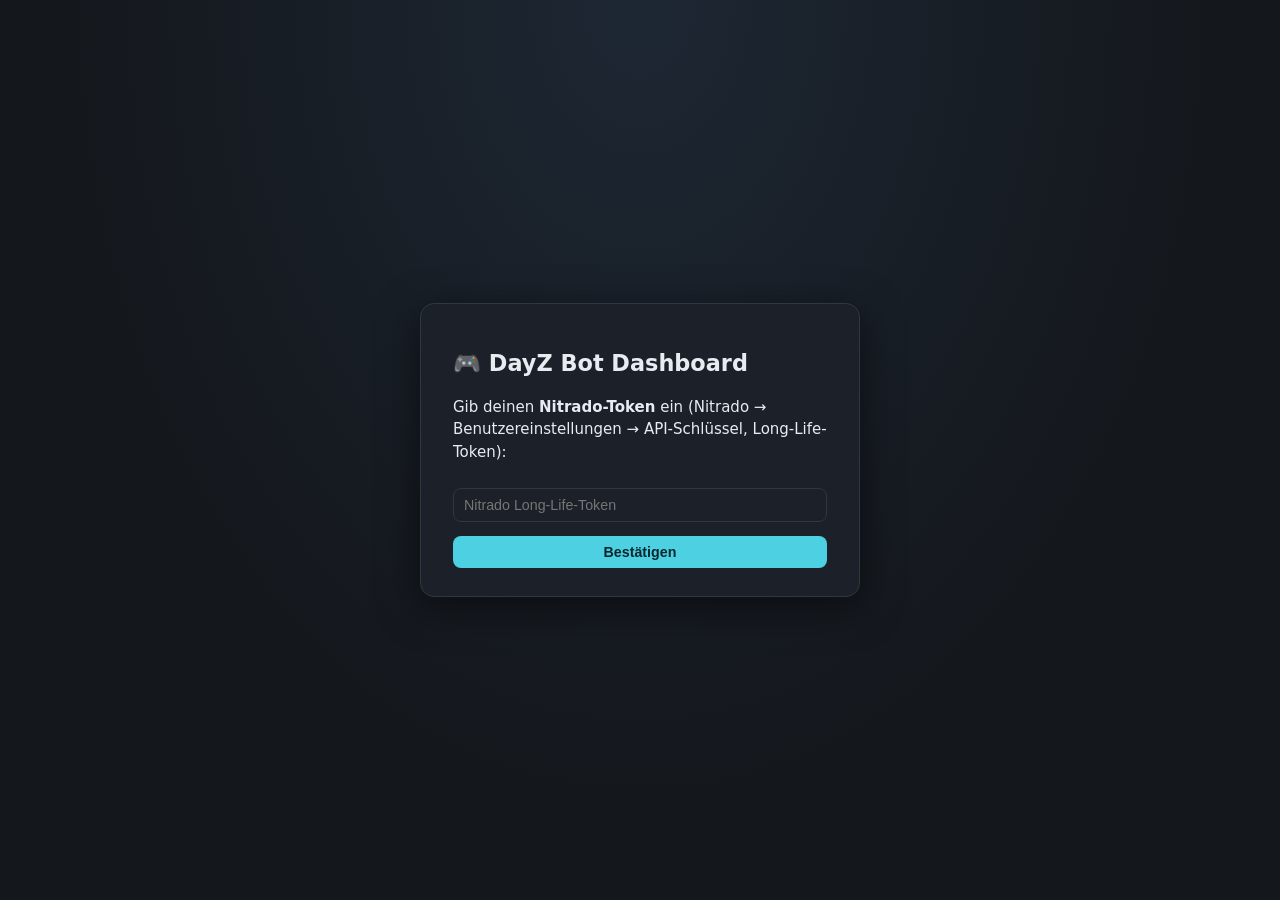
<file: docs/index.html>
<!DOCTYPE html>
<html lang="de">
<head>
<meta charset="utf-8">
<meta name="viewport" content="width=device-width, initial-scale=1">
<title>DayZ Bot Dashboard</title>
<link rel="icon" href="data:image/svg+xml,<svg xmlns='http://www.w3.org/2000/svg' viewBox='0 0 100 100'><text y='.9em' font-size='90'>🎮</text></svg>">
<link rel="stylesheet" href="vendor/leaflet.css">
<link rel="stylesheet" href="css/style.css">
</head>
<body>

<!-- ══════════ Login: Token → Server-Auswahl ══════════ -->
<div id="login" class="login-wrap">
  <div class="login-card">
    <h1>🎮 DayZ Bot Dashboard</h1>

    <div id="login-step-token">
      <p>Gib deinen <b>Nitrado-Token</b> ein (Nitrado → Benutzereinstellungen →
         API-Schlüssel, Long-Life-Token):</p>
      <input id="token-input" type="password" placeholder="Nitrado Long-Life-Token"
             autocomplete="off">
      <button id="token-confirm" class="btn primary">Bestätigen</button>
      <p id="login-error" class="error hidden"></p>
    </div>

    <div id="login-step-server" class="hidden">
      <p>Token akzeptiert – wähle deinen <b>Server</b>:</p>
      <select id="server-select"></select>
      <button id="server-confirm" class="btn primary">Server auswählen</button>
      <p id="server-info" class="muted"></p>
    </div>
  </div>
</div>

<!-- ══════════ App ══════════ -->
<div id="app" class="app hidden">
  <nav class="sidebar">
    <div class="brand">🎮 DayZ Bot</div>
    <div class="server-badge">
      <div id="badge-server">–</div>
      <div id="badge-map" class="muted">–</div>
      <div id="badge-bot" class="muted">Bot: <span id="bot-status">…</span></div>
    </div>
    <button class="nav-btn active" data-view="feeds">📢 Feeds</button>
    <button class="nav-btn" data-view="zones">🛡️ Zonen</button>
    <button class="nav-btn" data-view="auto">⏰ Auto-Aufgaben</button>
    <button class="nav-btn" data-view="shop">🛒 Shop</button>
    <button class="nav-btn" data-view="karte">🗺️ Karte</button>
    <div class="sidebar-footer">
      <button id="btn-switch" class="btn small">Server wechseln</button>
      <button id="btn-logout" class="btn small danger">Abmelden</button>
    </div>
  </nav>

  <main class="content">
    <div id="offline-banner" class="banner hidden">
      ⚠️ Noch keine Daten vom Bot gefunden. Läuft der Bot und ist
      <code>dashboard_enabled</code> aktiv? Er lädt die Daten automatisch auf
      deinen Server hoch – das dauert nach dem Start bis zu einer Minute.
      <button id="btn-retry-state" class="btn small">Erneut suchen</button>
    </div>

    <!-- Feeds -->
    <section id="view-feeds" class="view">
      <h2>📢 Feeds</h2>
      <p class="muted">Lege optional für jeden Feed fest, in welchen
        Discord-Channel er gepostet wird – wie <code>/setup feeds</code>.</p>
      <div id="feeds-list"></div>
    </section>

    <!-- Zonen -->
    <section id="view-zones" class="view hidden">
      <h2>🛡️ Zonen</h2>
      <p class="muted">Wie <code>/zone create</code> – zusätzlich kannst du
        Zonen direkt auf der Karte <b>zeichnen</b>: Button drücken, Klick =
        Zentrum, ziehen &amp; zweiter Klick = Radius.</p>
      <div class="zone-layout">
        <div class="zone-map-wrap">
          <div id="zones-map" class="map-box"></div>
          <button id="btn-draw-zone" class="btn primary">✏️ Zone auf Karte zeichnen</button>
        </div>
        <div class="zone-side">
          <h3 id="zone-form-title">Neue Zone</h3>
          <form id="zone-form">
            <label>Name <input name="name" required maxlength="60"></label>
            <div class="row2">
              <label>X (Ost) <input name="x" type="number" step="0.1" required></label>
              <label>Z (Nord) <input name="z" type="number" step="0.1" required></label>
            </div>
            <label>Radius (m) <input name="radius" type="number" min="10" max="10000" required></label>
            <label>Ping-Rolle-ID (optional) <input name="role_id" pattern="\d*"></label>
            <label>Warn-Channel (optional)
              <select name="channel_id"><option value="">– Zonen-Feed/Adminlog –</option></select>
            </label>
            <div class="row2">
              <button type="submit" class="btn primary">💾 Speichern</button>
              <button type="button" id="zone-form-reset" class="btn">Leeren</button>
            </div>
          </form>
          <h3>Bestehende Zonen</h3>
          <div id="zones-list"></div>
        </div>
      </div>
    </section>

    <!-- Auto-Aufgaben -->
    <section id="view-auto" class="view hidden">
      <h2>⏰ Auto-Aufgaben</h2>
      <div class="card">
        <h3>🔄 Automatische Server-Neustarts</h3>
        <form id="auto-form">
          <label class="check"><input type="checkbox" name="enabled"> Aktiviert</label>
          <div class="row2">
            <label>Erste Ausführung <input name="first_time" type="time" value="04:00" required></label>
            <label>Intervall (Stunden)
              <input name="interval_hours" type="number" min="1" max="24" value="4" required></label>
          </div>
          <p class="muted">Ankündigungen 15/5/1 Min vorher im <code>restart</code>-Feed.</p>
          <p id="auto-next" class="muted"></p>
          <button type="submit" class="btn primary">💾 Speichern</button>
        </form>
      </div>
    </section>

    <!-- Shop -->
    <section id="view-shop" class="view hidden">
      <h2>🛒 Shop</h2>
      <button id="btn-new-bundle" class="btn primary">📦 Shop-Bundle erstellen</button>
      <form id="bundle-form" class="card hidden">
        <h3>📦 Neues Item / Bundle</h3>
        <label>Name für die Shopliste <input name="name" required maxlength="100"></label>
        <label>Kategorie
          <span class="row-inline">
            <select name="category"></select>
            <button type="button" id="btn-new-category" class="btn small">＋ Neue Kategorie</button>
          </span>
        </label>
        <label>Preis <input name="price" type="number" min="0" required></label>
        <label>Items <span class="muted">(Autofill aus deiner types.xml – 1 Item = Einzelitem,
          mehrere = Bundle)</span></label>
        <div id="bundle-items"></div>
        <button type="button" id="btn-add-item-row" class="btn small">＋ Item-Zeile</button>
        <label>Limit (max. Menge pro Kauf)
          <input name="max_per_buy" type="number" min="1" value="1" required></label>
        <div class="row2">
          <button type="submit" class="btn primary">💾 Speichern</button>
          <button type="button" id="bundle-cancel" class="btn">Abbrechen</button>
        </div>
      </form>
      <datalist id="item-datalist"></datalist>
      <p id="catalog-info" class="muted"></p>
    </section>

    <!-- Karte -->
    <section id="view-karte" class="view hidden">
      <h2>🗺️ Karte <span id="map-name-label" class="muted"></span></h2>
      <div class="map-layout">
        <div id="filter-panel" class="filter-panel">
          <div class="filter-head">
            <span>Filter</span>
            <button id="filter-toggle" class="btn small" title="Ein-/ausklappen">◀</button>
          </div>
          <div id="filter-boxes" class="filter-boxes"></div>
        </div>
        <div id="events-map" class="map-box big"></div>
      </div>
      <p class="muted">Aktualisiert sich automatisch alle 10 Sekunden.
        Marker anklicken für Details.</p>
    </section>
  </main>
</div>

<div id="toast-area"></div>

<script src="vendor/leaflet.js"></script>
<script src="js/nitrado.js"></script>
<script src="js/files.js"></script>
<script src="js/map.js"></script>
<script src="js/app.js"></script>
</body>
</html>
</file>
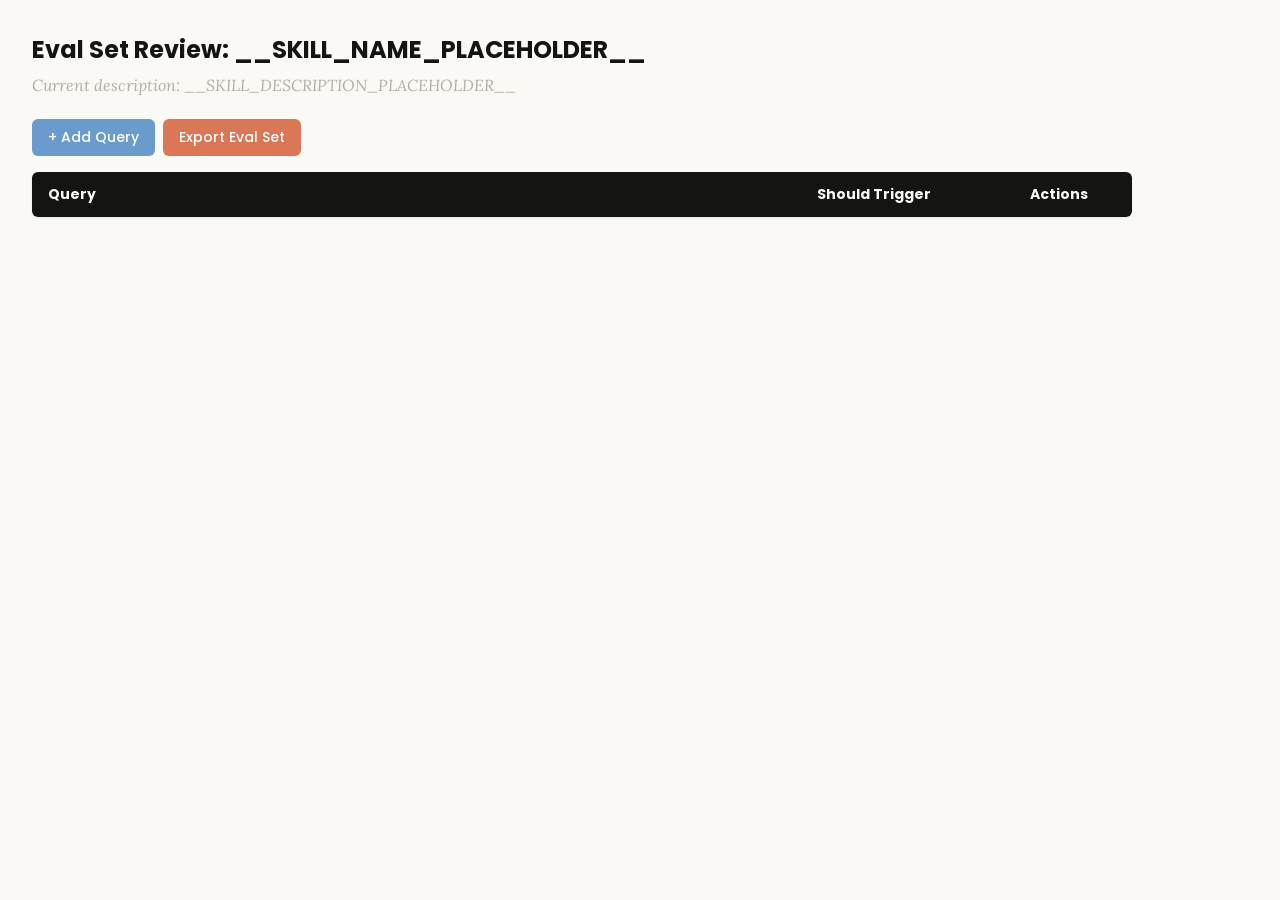
<file: .claude/skills/skill-creator/assets/eval_review.html>
<!DOCTYPE html>
<html lang="en">
<head>
  <meta charset="UTF-8">
  <meta name="viewport" content="width=device-width, initial-scale=1.0">
  <title>Eval Set Review - __SKILL_NAME_PLACEHOLDER__</title>
  <link rel="preconnect" href="https://fonts.googleapis.com">
  <link rel="preconnect" href="https://fonts.gstatic.com" crossorigin>
  <link href="https://fonts.googleapis.com/css2?family=Poppins:wght@500;600&family=Lora:wght@400;500&display=swap" rel="stylesheet">
  <style>
    * { box-sizing: border-box; margin: 0; padding: 0; }
    body { font-family: 'Lora', Georgia, serif; background: #faf9f5; padding: 2rem; color: #141413; }
    h1 { font-family: 'Poppins', sans-serif; margin-bottom: 0.5rem; font-size: 1.5rem; }
    .description { color: #b0aea5; margin-bottom: 1.5rem; font-style: italic; max-width: 900px; }
    .controls { margin-bottom: 1rem; display: flex; gap: 0.5rem; }
    .btn { font-family: 'Poppins', sans-serif; padding: 0.5rem 1rem; border: none; border-radius: 6px; cursor: pointer; font-size: 0.875rem; font-weight: 500; }
    .btn-add { background: #6a9bcc; color: white; }
    .btn-add:hover { background: #5889b8; }
    .btn-export { background: #d97757; color: white; }
    .btn-export:hover { background: #c4613f; }
    table { width: 100%; max-width: 1100px; border-collapse: collapse; background: white; border-radius: 6px; overflow: hidden; box-shadow: 0 1px 3px rgba(0,0,0,0.08); }
    th { font-family: 'Poppins', sans-serif; background: #141413; color: #faf9f5; padding: 0.75rem 1rem; text-align: left; font-size: 0.875rem; }
    td { padding: 0.75rem 1rem; border-bottom: 1px solid #e8e6dc; vertical-align: top; }
    tr:nth-child(even) td { background: #faf9f5; }
    tr:hover td { background: #f3f1ea; }
    .section-header td { background: #e8e6dc; font-family: 'Poppins', sans-serif; font-weight: 500; font-size: 0.8rem; color: #141413; text-transform: uppercase; letter-spacing: 0.05em; }
    .query-input { width: 100%; padding: 0.4rem; border: 1px solid #e8e6dc; border-radius: 4px; font-size: 0.875rem; font-family: 'Lora', Georgia, serif; resize: vertical; min-height: 60px; }
    .query-input:focus { outline: none; border-color: #d97757; box-shadow: 0 0 0 2px rgba(217,119,87,0.15); }
    .toggle { position: relative; display: inline-block; width: 44px; height: 24px; }
    .toggle input { opacity: 0; width: 0; height: 0; }
    .toggle .slider { position: absolute; inset: 0; background: #b0aea5; border-radius: 24px; cursor: pointer; transition: 0.2s; }
    .toggle .slider::before { content: ""; position: absolute; width: 18px; height: 18px; left: 3px; bottom: 3px; background: white; border-radius: 50%; transition: 0.2s; }
    .toggle input:checked + .slider { background: #d97757; }
    .toggle input:checked + .slider::before { transform: translateX(20px); }
    .btn-delete { background: #c44; color: white; padding: 0.3rem 0.6rem; border: none; border-radius: 4px; cursor: pointer; font-size: 0.75rem; font-family: 'Poppins', sans-serif; }
    .btn-delete:hover { background: #a33; }
    .summary { margin-top: 1rem; color: #b0aea5; font-size: 0.875rem; }
  </style>
</head>
<body>
  <h1>Eval Set Review: <span id="skill-name">__SKILL_NAME_PLACEHOLDER__</span></h1>
  <p class="description">Current description: <span id="skill-desc">__SKILL_DESCRIPTION_PLACEHOLDER__</span></p>

  <div class="controls">
    <button class="btn btn-add" onclick="addRow()">+ Add Query</button>
    <button class="btn btn-export" onclick="exportEvalSet()">Export Eval Set</button>
  </div>

  <table>
    <thead>
      <tr>
        <th style="width:65%">Query</th>
        <th style="width:18%">Should Trigger</th>
        <th style="width:10%">Actions</th>
      </tr>
    </thead>
    <tbody id="eval-body"></tbody>
  </table>

  <p class="summary" id="summary"></p>

  <script>
    const EVAL_DATA = __EVAL_DATA_PLACEHOLDER__;

    let evalItems = [...EVAL_DATA];

    function render() {
      const tbody = document.getElementById('eval-body');
      tbody.innerHTML = '';

      // Sort: should-trigger first, then should-not-trigger
      const sorted = evalItems
        .map((item, origIdx) => ({ ...item, origIdx }))
        .sort((a, b) => (b.should_trigger ? 1 : 0) - (a.should_trigger ? 1 : 0));

      let lastGroup = null;
      sorted.forEach(item => {
        const group = item.should_trigger ? 'trigger' : 'no-trigger';
        if (group !== lastGroup) {
          const headerRow = document.createElement('tr');
          headerRow.className = 'section-header';
          headerRow.innerHTML = `<td colspan="3">${item.should_trigger ? 'Should Trigger' : 'Should NOT Trigger'}</td>`;
          tbody.appendChild(headerRow);
          lastGroup = group;
        }

        const idx = item.origIdx;
        const tr = document.createElement('tr');
        tr.innerHTML = `
          <td><textarea class="query-input" onchange="updateQuery(${idx}, this.value)">${escapeHtml(item.query)}</textarea></td>
          <td>
            <label class="toggle">
              <input type="checkbox" ${item.should_trigger ? 'checked' : ''} onchange="updateTrigger(${idx}, this.checked)">
              <span class="slider"></span>
            </label>
            <span style="margin-left:8px;font-size:0.8rem;color:#b0aea5">${item.should_trigger ? 'Yes' : 'No'}</span>
          </td>
          <td><button class="btn-delete" onclick="deleteRow(${idx})">Delete</button></td>
        `;
        tbody.appendChild(tr);
      });
      updateSummary();
    }

    function escapeHtml(text) {
      const div = document.createElement('div');
      div.textContent = text;
      return div.innerHTML;
    }

    function updateQuery(idx, value) { evalItems[idx].query = value; updateSummary(); }
    function updateTrigger(idx, value) { evalItems[idx].should_trigger = value; render(); }
    function deleteRow(idx) { evalItems.splice(idx, 1); render(); }

    function addRow() {
      evalItems.push({ query: '', should_trigger: true });
      render();
      const inputs = document.querySelectorAll('.query-input');
      inputs[inputs.length - 1].focus();
    }

    function updateSummary() {
      const trigger = evalItems.filter(i => i.should_trigger).length;
      const noTrigger = evalItems.filter(i => !i.should_trigger).length;
      document.getElementById('summary').textContent =
        `${evalItems.length} queries total: ${trigger} should trigger, ${noTrigger} should not trigger`;
    }

    function exportEvalSet() {
      const valid = evalItems.filter(i => i.query.trim() !== '');
      const data = valid.map(i => ({ query: i.query.trim(), should_trigger: i.should_trigger }));
      const blob = new Blob([JSON.stringify(data, null, 2)], { type: 'application/json' });
      const url = URL.createObjectURL(blob);
      const a = document.createElement('a');
      a.href = url;
      a.download = 'eval_set.json';
      document.body.appendChild(a);
      a.click();
      document.body.removeChild(a);
      URL.revokeObjectURL(url);
    }

    render();
  </script>
</body>
</html>
</file>
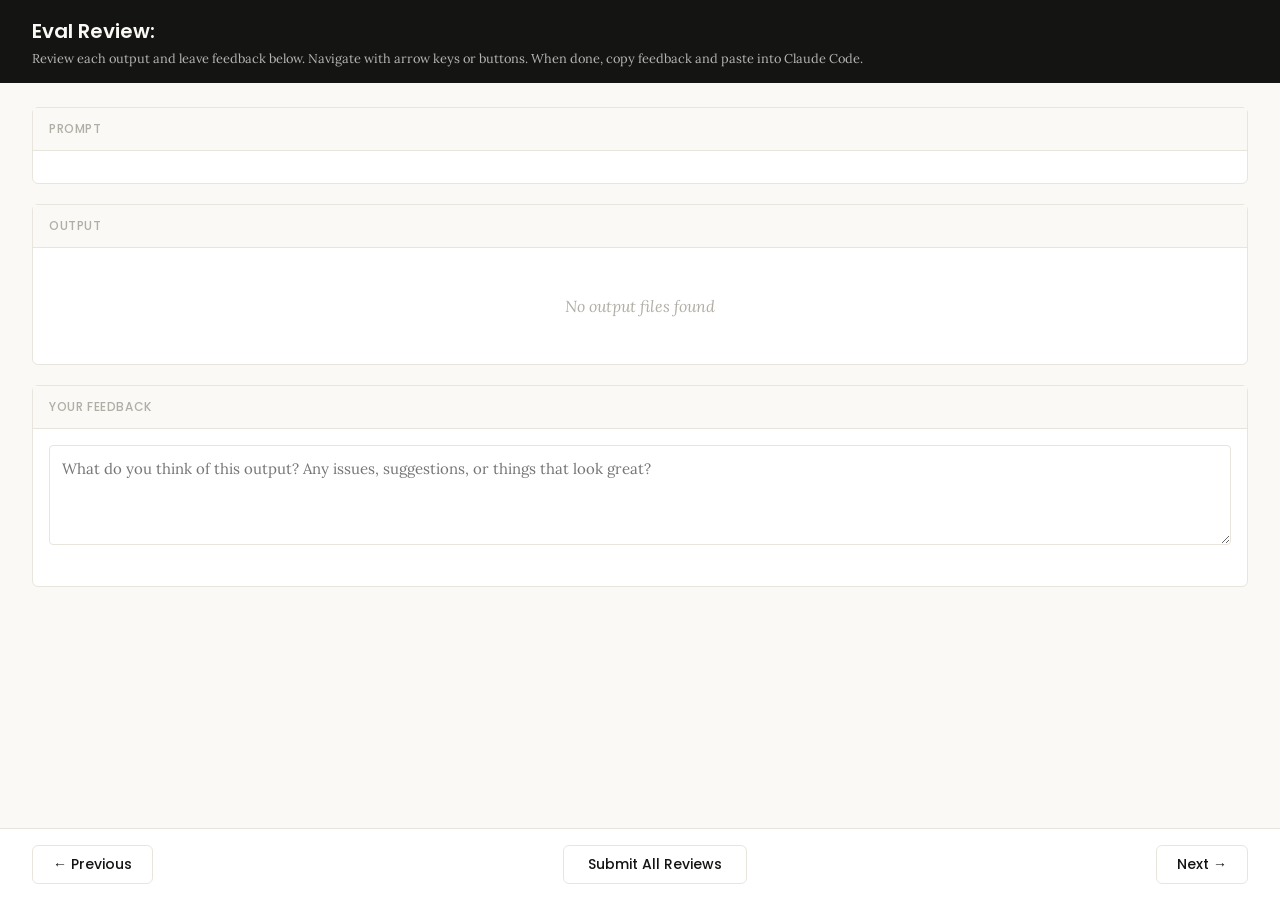
<file: .claude/skills/skill-creator/eval-viewer/viewer.html>
<!DOCTYPE html>
<html lang="en">
<head>
  <meta charset="UTF-8">
  <meta name="viewport" content="width=device-width, initial-scale=1.0">
  <title>Eval Review</title>
  <link rel="preconnect" href="https://fonts.googleapis.com">
  <link rel="preconnect" href="https://fonts.gstatic.com" crossorigin>
  <link href="https://fonts.googleapis.com/css2?family=Poppins:wght@500;600&family=Lora:wght@400;500&display=swap" rel="stylesheet">
  <script src="https://cdn.sheetjs.com/xlsx-0.20.3/package/dist/xlsx.full.min.js" integrity="sha384-EnyY0/GSHQGSxSgMwaIPzSESbqoOLSexfnSMN2AP+39Ckmn92stwABZynq1JyzdT" crossorigin="anonymous"></script>
  <style>
    :root {
      --bg: #faf9f5;
      --surface: #ffffff;
      --border: #e8e6dc;
      --text: #141413;
      --text-muted: #b0aea5;
      --accent: #d97757;
      --accent-hover: #c4613f;
      --green: #788c5d;
      --green-bg: #eef2e8;
      --red: #c44;
      --red-bg: #fceaea;
      --header-bg: #141413;
      --header-text: #faf9f5;
      --radius: 6px;
    }

    * { box-sizing: border-box; margin: 0; padding: 0; }

    body {
      font-family: 'Lora', Georgia, serif;
      background: var(--bg);
      color: var(--text);
      height: 100vh;
      display: flex;
      flex-direction: column;
    }

    /* ---- Header ---- */
    .header {
      background: var(--header-bg);
      color: var(--header-text);
      padding: 1rem 2rem;
      display: flex;
      justify-content: space-between;
      align-items: center;
      flex-shrink: 0;
    }
    .header h1 {
      font-family: 'Poppins', sans-serif;
      font-size: 1.25rem;
      font-weight: 600;
    }
    .header .instructions {
      font-size: 0.8rem;
      opacity: 0.7;
      margin-top: 0.25rem;
    }
    .header .progress {
      font-size: 0.875rem;
      opacity: 0.8;
      text-align: right;
    }

    /* ---- Main content ---- */
    .main {
      flex: 1;
      overflow-y: auto;
      padding: 1.5rem 2rem;
      display: flex;
      flex-direction: column;
      gap: 1.25rem;
    }

    /* ---- Sections ---- */
    .section {
      background: var(--surface);
      border: 1px solid var(--border);
      border-radius: var(--radius);
      flex-shrink: 0;
    }
    .section-header {
      font-family: 'Poppins', sans-serif;
      padding: 0.75rem 1rem;
      font-size: 0.75rem;
      font-weight: 500;
      text-transform: uppercase;
      letter-spacing: 0.05em;
      color: var(--text-muted);
      border-bottom: 1px solid var(--border);
      background: var(--bg);
    }
    .section-body {
      padding: 1rem;
    }

    /* ---- Config badge ---- */
    .config-badge {
      display: inline-block;
      padding: 0.2rem 0.625rem;
      border-radius: 9999px;
      font-family: 'Poppins', sans-serif;
      font-size: 0.6875rem;
      font-weight: 600;
      text-transform: uppercase;
      letter-spacing: 0.03em;
      margin-left: 0.75rem;
      vertical-align: middle;
    }
    .config-badge.config-primary {
      background: rgba(33, 150, 243, 0.12);
      color: #1976d2;
    }
    .config-badge.config-baseline {
      background: rgba(255, 193, 7, 0.15);
      color: #f57f17;
    }

    /* ---- Prompt ---- */
    .prompt-text {
      white-space: pre-wrap;
      font-size: 0.9375rem;
      line-height: 1.6;
    }

    /* ---- Outputs ---- */
    .output-file {
      border: 1px solid var(--border);
      border-radius: var(--radius);
      overflow: hidden;
    }
    .output-file + .output-file {
      margin-top: 1rem;
    }
    .output-file-header {
      padding: 0.5rem 0.75rem;
      font-size: 0.8rem;
      font-weight: 600;
      color: var(--text-muted);
      background: var(--bg);
      border-bottom: 1px solid var(--border);
      font-family: 'SF Mono', SFMono-Regular, Consolas, 'Liberation Mono', Menlo, monospace;
      display: flex;
      justify-content: space-between;
      align-items: center;
    }
    .output-file-header .dl-btn {
      font-size: 0.7rem;
      color: var(--accent);
      text-decoration: none;
      cursor: pointer;
      font-family: -apple-system, BlinkMacSystemFont, 'Segoe UI', sans-serif;
      font-weight: 500;
      opacity: 0.8;
    }
    .output-file-header .dl-btn:hover {
      opacity: 1;
      text-decoration: underline;
    }
    .output-file-content {
      padding: 0.75rem;
      overflow-x: auto;
    }
    .output-file-content pre {
      font-size: 0.8125rem;
      line-height: 1.5;
      white-space: pre-wrap;
      word-break: break-word;
      font-family: 'SF Mono', SFMono-Regular, Consolas, 'Liberation Mono', Menlo, monospace;
    }
    .output-file-content img {
      max-width: 100%;
      height: auto;
      border-radius: 4px;
    }
    .output-file-content iframe {
      width: 100%;
      height: 600px;
      border: none;
    }
    .output-file-content table {
      border-collapse: collapse;
      font-size: 0.8125rem;
      width: 100%;
    }
    .output-file-content table td,
    .output-file-content table th {
      border: 1px solid var(--border);
      padding: 0.375rem 0.5rem;
      text-align: left;
    }
    .output-file-content table th {
      background: var(--bg);
      font-weight: 600;
    }
    .output-file-content .download-link {
      display: inline-flex;
      align-items: center;
      gap: 0.5rem;
      padding: 0.5rem 1rem;
      background: var(--bg);
      border: 1px solid var(--border);
      border-radius: 4px;
      color: var(--accent);
      text-decoration: none;
      font-size: 0.875rem;
      cursor: pointer;
    }
    .output-file-content .download-link:hover {
      background: var(--border);
    }
    .empty-state {
      color: var(--text-muted);
      font-style: italic;
      padding: 2rem;
      text-align: center;
    }

    /* ---- Feedback ---- */
    .prev-feedback {
      background: var(--bg);
      border: 1px solid var(--border);
      border-radius: 4px;
      padding: 0.625rem 0.75rem;
      margin-top: 0.75rem;
      font-size: 0.8125rem;
      color: var(--text-muted);
      line-height: 1.5;
    }
    .prev-feedback-label {
      font-size: 0.7rem;
      font-weight: 600;
      text-transform: uppercase;
      letter-spacing: 0.04em;
      margin-bottom: 0.25rem;
      color: var(--text-muted);
    }
    .feedback-textarea {
      width: 100%;
      min-height: 100px;
      padding: 0.75rem;
      border: 1px solid var(--border);
      border-radius: 4px;
      font-family: inherit;
      font-size: 0.9375rem;
      line-height: 1.5;
      resize: vertical;
      color: var(--text);
    }
    .feedback-textarea:focus {
      outline: none;
      border-color: var(--accent);
      box-shadow: 0 0 0 3px rgba(37, 99, 235, 0.1);
    }
    .feedback-status {
      font-size: 0.75rem;
      color: var(--text-muted);
      margin-top: 0.5rem;
      min-height: 1.1em;
    }

    /* ---- Grades (collapsible) ---- */
    .grades-toggle {
      display: flex;
      align-items: center;
      cursor: pointer;
      user-select: none;
    }
    .grades-toggle:hover {
      color: var(--accent);
    }
    .grades-toggle .arrow {
      margin-right: 0.5rem;
      transition: transform 0.15s;
      font-size: 0.75rem;
    }
    .grades-toggle .arrow.open {
      transform: rotate(90deg);
    }
    .grades-content {
      display: none;
      margin-top: 0.75rem;
    }
    .grades-content.open {
      display: block;
    }
    .grades-summary {
      font-size: 0.875rem;
      margin-bottom: 0.75rem;
      display: flex;
      align-items: center;
      gap: 0.5rem;
    }
    .grade-badge {
      display: inline-block;
      padding: 0.125rem 0.5rem;
      border-radius: 9999px;
      font-size: 0.75rem;
      font-weight: 600;
    }
    .grade-pass { background: var(--green-bg); color: var(--green); }
    .grade-fail { background: var(--red-bg); color: var(--red); }
    .assertion-list {
      list-style: none;
    }
    .assertion-item {
      padding: 0.625rem 0;
      border-bottom: 1px solid var(--border);
      font-size: 0.8125rem;
    }
    .assertion-item:last-child { border-bottom: none; }
    .assertion-status {
      font-weight: 600;
      margin-right: 0.5rem;
    }
    .assertion-status.pass { color: var(--green); }
    .assertion-status.fail { color: var(--red); }
    .assertion-evidence {
      color: var(--text-muted);
      font-size: 0.75rem;
      margin-top: 0.25rem;
      padding-left: 1.5rem;
    }

    /* ---- View tabs ---- */
    .view-tabs {
      display: flex;
      gap: 0;
      padding: 0 2rem;
      background: var(--bg);
      border-bottom: 1px solid var(--border);
      flex-shrink: 0;
    }
    .view-tab {
      font-family: 'Poppins', sans-serif;
      padding: 0.625rem 1.25rem;
      font-size: 0.8125rem;
      font-weight: 500;
      cursor: pointer;
      border: none;
      background: none;
      color: var(--text-muted);
      border-bottom: 2px solid transparent;
      transition: all 0.15s;
    }
    .view-tab:hover { color: var(--text); }
    .view-tab.active {
      color: var(--accent);
      border-bottom-color: var(--accent);
    }
    .view-panel { display: none; }
    .view-panel.active { display: flex; flex-direction: column; flex: 1; overflow: hidden; }

    /* ---- Benchmark view ---- */
    .benchmark-view {
      padding: 1.5rem 2rem;
      overflow-y: auto;
      flex: 1;
    }
    .benchmark-table {
      border-collapse: collapse;
      background: var(--surface);
      border: 1px solid var(--border);
      border-radius: var(--radius);
      font-size: 0.8125rem;
      width: 100%;
      margin-bottom: 1.5rem;
    }
    .benchmark-table th, .benchmark-table td {
      padding: 0.625rem 0.75rem;
      text-align: left;
      border: 1px solid var(--border);
    }
    .benchmark-table th {
      font-family: 'Poppins', sans-serif;
      background: var(--header-bg);
      color: var(--header-text);
      font-weight: 500;
      font-size: 0.75rem;
      text-transform: uppercase;
      letter-spacing: 0.04em;
    }
    .benchmark-table tr:hover { background: var(--bg); }
    .benchmark-table tr.benchmark-row-with { background: rgba(33, 150, 243, 0.06); }
    .benchmark-table tr.benchmark-row-without { background: rgba(255, 193, 7, 0.06); }
    .benchmark-table tr.benchmark-row-with:hover { background: rgba(33, 150, 243, 0.12); }
    .benchmark-table tr.benchmark-row-without:hover { background: rgba(255, 193, 7, 0.12); }
    .benchmark-table tr.benchmark-row-avg { font-weight: 600; border-top: 2px solid var(--border); }
    .benchmark-table tr.benchmark-row-avg.benchmark-row-with { background: rgba(33, 150, 243, 0.12); }
    .benchmark-table tr.benchmark-row-avg.benchmark-row-without { background: rgba(255, 193, 7, 0.12); }
    .benchmark-delta-positive { color: var(--green); font-weight: 600; }
    .benchmark-delta-negative { color: var(--red); font-weight: 600; }
    .benchmark-notes {
      background: var(--surface);
      border: 1px solid var(--border);
      border-radius: var(--radius);
      padding: 1rem;
    }
    .benchmark-notes h3 {
      font-family: 'Poppins', sans-serif;
      font-size: 0.875rem;
      margin-bottom: 0.75rem;
    }
    .benchmark-notes ul {
      list-style: disc;
      padding-left: 1.25rem;
    }
    .benchmark-notes li {
      font-size: 0.8125rem;
      line-height: 1.6;
      margin-bottom: 0.375rem;
    }
    .benchmark-empty {
      color: var(--text-muted);
      font-style: italic;
      text-align: center;
      padding: 3rem;
    }

    /* ---- Navigation ---- */
    .nav {
      display: flex;
      justify-content: space-between;
      align-items: center;
      padding: 1rem 2rem;
      border-top: 1px solid var(--border);
      background: var(--surface);
      flex-shrink: 0;
    }
    .nav-btn {
      font-family: 'Poppins', sans-serif;
      padding: 0.5rem 1.25rem;
      border: 1px solid var(--border);
      border-radius: var(--radius);
      background: var(--surface);
      cursor: pointer;
      font-size: 0.875rem;
      font-weight: 500;
      color: var(--text);
      transition: all 0.15s;
    }
    .nav-btn:hover:not(:disabled) {
      background: var(--bg);
      border-color: var(--text-muted);
    }
    .nav-btn:disabled {
      opacity: 0.4;
      cursor: not-allowed;
    }
    .done-btn {
      font-family: 'Poppins', sans-serif;
      padding: 0.5rem 1.5rem;
      border: 1px solid var(--border);
      border-radius: var(--radius);
      background: var(--surface);
      color: var(--text);
      cursor: pointer;
      font-size: 0.875rem;
      font-weight: 500;
      transition: all 0.15s;
    }
    .done-btn:hover {
      background: var(--bg);
      border-color: var(--text-muted);
    }
    .done-btn.ready {
      border: none;
      background: var(--accent);
      color: white;
      font-weight: 600;
    }
    .done-btn.ready:hover {
      background: var(--accent-hover);
    }
    /* ---- Done overlay ---- */
    .done-overlay {
      display: none;
      position: fixed;
      inset: 0;
      background: rgba(0, 0, 0, 0.5);
      z-index: 100;
      justify-content: center;
      align-items: center;
    }
    .done-overlay.visible {
      display: flex;
    }
    .done-card {
      background: var(--surface);
      border-radius: 12px;
      padding: 2rem 3rem;
      text-align: center;
      box-shadow: 0 20px 60px rgba(0, 0, 0, 0.3);
      max-width: 500px;
    }
    .done-card h2 {
      font-size: 1.5rem;
      margin-bottom: 0.5rem;
    }
    .done-card p {
      color: var(--text-muted);
      margin-bottom: 1.5rem;
      line-height: 1.5;
    }
    .done-card .btn-row {
      display: flex;
      gap: 0.5rem;
      justify-content: center;
    }
    .done-card button {
      padding: 0.5rem 1.25rem;
      border: 1px solid var(--border);
      border-radius: var(--radius);
      background: var(--surface);
      cursor: pointer;
      font-size: 0.875rem;
    }
    .done-card button:hover {
      background: var(--bg);
    }
    /* ---- Toast ---- */
    .toast {
      position: fixed;
      bottom: 5rem;
      left: 50%;
      transform: translateX(-50%);
      background: var(--header-bg);
      color: var(--header-text);
      padding: 0.625rem 1.25rem;
      border-radius: var(--radius);
      font-size: 0.875rem;
      opacity: 0;
      transition: opacity 0.3s;
      pointer-events: none;
      z-index: 200;
    }
    .toast.visible {
      opacity: 1;
    }
  </style>
</head>
<body>
  <div id="app" style="height:100vh; display:flex; flex-direction:column;">
    <div class="header">
      <div>
        <h1>Eval Review: <span id="skill-name"></span></h1>
        <div class="instructions">Review each output and leave feedback below. Navigate with arrow keys or buttons. When done, copy feedback and paste into Claude Code.</div>
      </div>
      <div class="progress" id="progress"></div>
    </div>

    <!-- View tabs (only shown when benchmark data exists) -->
    <div class="view-tabs" id="view-tabs" style="display:none;">
      <button class="view-tab active" onclick="switchView('outputs')">Outputs</button>
      <button class="view-tab" onclick="switchView('benchmark')">Benchmark</button>
    </div>

    <!-- Outputs panel (qualitative review) -->
    <div class="view-panel active" id="panel-outputs">
    <div class="main">
      <!-- Prompt -->
      <div class="section">
        <div class="section-header">Prompt <span class="config-badge" id="config-badge" style="display:none;"></span></div>
        <div class="section-body">
          <div class="prompt-text" id="prompt-text"></div>
        </div>
      </div>

      <!-- Outputs -->
      <div class="section">
        <div class="section-header">Output</div>
        <div class="section-body" id="outputs-body">
          <div class="empty-state">No output files found</div>
        </div>
      </div>

      <!-- Previous Output (collapsible) -->
      <div class="section" id="prev-outputs-section" style="display:none;">
        <div class="section-header">
          <div class="grades-toggle" onclick="togglePrevOutputs()">
            <span class="arrow" id="prev-outputs-arrow">&#9654;</span>
            Previous Output
          </div>
        </div>
        <div class="grades-content" id="prev-outputs-content"></div>
      </div>

      <!-- Grades (collapsible) -->
      <div class="section" id="grades-section" style="display:none;">
        <div class="section-header">
          <div class="grades-toggle" onclick="toggleGrades()">
            <span class="arrow" id="grades-arrow">&#9654;</span>
            Formal Grades
          </div>
        </div>
        <div class="grades-content" id="grades-content"></div>
      </div>

      <!-- Feedback -->
      <div class="section">
        <div class="section-header">Your Feedback</div>
        <div class="section-body">
          <textarea
            class="feedback-textarea"
            id="feedback"
            placeholder="What do you think of this output? Any issues, suggestions, or things that look great?"
          ></textarea>
          <div class="feedback-status" id="feedback-status"></div>
          <div class="prev-feedback" id="prev-feedback" style="display:none;">
            <div class="prev-feedback-label">Previous feedback</div>
            <div id="prev-feedback-text"></div>
          </div>
        </div>
      </div>
    </div>

    <div class="nav" id="outputs-nav">
      <button class="nav-btn" id="prev-btn" onclick="navigate(-1)">&#8592; Previous</button>
      <button class="done-btn" id="done-btn" onclick="showDoneDialog()">Submit All Reviews</button>
      <button class="nav-btn" id="next-btn" onclick="navigate(1)">Next &#8594;</button>
    </div>
    </div><!-- end panel-outputs -->

    <!-- Benchmark panel (quantitative stats) -->
    <div class="view-panel" id="panel-benchmark">
      <div class="benchmark-view" id="benchmark-content">
        <div class="benchmark-empty">No benchmark data available. Run a benchmark to see quantitative results here.</div>
      </div>
    </div>
  </div>

  <!-- Done overlay -->
  <div class="done-overlay" id="done-overlay">
    <div class="done-card">
      <h2>Review Complete</h2>
      <p>Your feedback has been saved. Go back to your Claude Code session and tell Claude you're done reviewing.</p>
      <div class="btn-row">
        <button onclick="closeDoneDialog()">OK</button>
      </div>
    </div>
  </div>

  <!-- Toast -->
  <div class="toast" id="toast"></div>

  <script>
    // ---- Embedded data (injected by generate_review.py) ----
    /*__EMBEDDED_DATA__*/

    // ---- State ----
    let feedbackMap = {};  // run_id -> feedback text
    let currentIndex = 0;
    let visitedRuns = new Set();

    // ---- Init ----
    async function init() {
      // Load saved feedback from server — but only if this isn't a fresh
      // iteration (indicated by previous_feedback being present). When
      // previous feedback exists, the feedback.json on disk is stale from
      // the prior iteration and should not pre-fill the textareas.
      const hasPrevious = Object.keys(EMBEDDED_DATA.previous_feedback || {}).length > 0
        || Object.keys(EMBEDDED_DATA.previous_outputs || {}).length > 0;
      if (!hasPrevious) {
        try {
          const resp = await fetch("/api/feedback");
          const data = await resp.json();
          if (data.reviews) {
            for (const r of data.reviews) feedbackMap[r.run_id] = r.feedback;
          }
        } catch { /* first run, no feedback yet */ }
      }

      document.getElementById("skill-name").textContent = EMBEDDED_DATA.skill_name;
      showRun(0);

      // Wire up feedback auto-save
      const textarea = document.getElementById("feedback");
      let saveTimeout = null;
      textarea.addEventListener("input", () => {
        clearTimeout(saveTimeout);
        document.getElementById("feedback-status").textContent = "";
        saveTimeout = setTimeout(() => saveCurrentFeedback(), 800);
      });
    }

    // ---- Navigation ----
    function navigate(delta) {
      const newIndex = currentIndex + delta;
      if (newIndex >= 0 && newIndex < EMBEDDED_DATA.runs.length) {
        saveCurrentFeedback();
        showRun(newIndex);
      }
    }

    function updateNavButtons() {
      document.getElementById("prev-btn").disabled = currentIndex === 0;
      document.getElementById("next-btn").disabled =
        currentIndex === EMBEDDED_DATA.runs.length - 1;
    }

    // ---- Show a run ----
    function showRun(index) {
      currentIndex = index;
      const run = EMBEDDED_DATA.runs[index];

      // Progress
      document.getElementById("progress").textContent =
        `${index + 1} of ${EMBEDDED_DATA.runs.length}`;

      // Prompt
      document.getElementById("prompt-text").textContent = run.prompt;

      // Config badge
      const badge = document.getElementById("config-badge");
      const configMatch = run.id.match(/(with_skill|without_skill|new_skill|old_skill)/);
      if (configMatch) {
        const config = configMatch[1];
        const isBaseline = config === "without_skill" || config === "old_skill";
        badge.textContent = config.replace(/_/g, " ");
        badge.className = "config-badge " + (isBaseline ? "config-baseline" : "config-primary");
        badge.style.display = "inline-block";
      } else {
        badge.style.display = "none";
      }

      // Outputs
      renderOutputs(run);

      // Previous outputs
      renderPrevOutputs(run);

      // Grades
      renderGrades(run);

      // Previous feedback
      const prevFb = (EMBEDDED_DATA.previous_feedback || {})[run.id];
      const prevEl = document.getElementById("prev-feedback");
      if (prevFb) {
        document.getElementById("prev-feedback-text").textContent = prevFb;
        prevEl.style.display = "block";
      } else {
        prevEl.style.display = "none";
      }

      // Feedback
      document.getElementById("feedback").value = feedbackMap[run.id] || "";
      document.getElementById("feedback-status").textContent = "";

      updateNavButtons();

      // Track visited runs and promote done button when all visited
      visitedRuns.add(index);
      const doneBtn = document.getElementById("done-btn");
      if (visitedRuns.size >= EMBEDDED_DATA.runs.length) {
        doneBtn.classList.add("ready");
      }

      // Scroll main content to top
      document.querySelector(".main").scrollTop = 0;
    }

    // ---- Render outputs ----
    function renderOutputs(run) {
      const container = document.getElementById("outputs-body");
      container.innerHTML = "";

      const outputs = run.outputs || [];
      if (outputs.length === 0) {
        container.innerHTML = '<div class="empty-state">No output files</div>';
        return;
      }

      for (const file of outputs) {
        const fileDiv = document.createElement("div");
        fileDiv.className = "output-file";

        // Always show file header with download link
        const header = document.createElement("div");
        header.className = "output-file-header";
        const nameSpan = document.createElement("span");
        nameSpan.textContent = file.name;
        header.appendChild(nameSpan);
        const dlBtn = document.createElement("a");
        dlBtn.className = "dl-btn";
        dlBtn.textContent = "Download";
        dlBtn.download = file.name;
        dlBtn.href = getDownloadUri(file);
        header.appendChild(dlBtn);
        fileDiv.appendChild(header);

        const content = document.createElement("div");
        content.className = "output-file-content";

        if (file.type === "text") {
          const pre = document.createElement("pre");
          pre.textContent = file.content;
          content.appendChild(pre);
        } else if (file.type === "image") {
          const img = document.createElement("img");
          img.src = file.data_uri;
          img.alt = file.name;
          content.appendChild(img);
        } else if (file.type === "pdf") {
          const iframe = document.createElement("iframe");
          iframe.src = file.data_uri;
          content.appendChild(iframe);
        } else if (file.type === "xlsx") {
          renderXlsx(content, file.data_b64);
        } else if (file.type === "binary") {
          const a = document.createElement("a");
          a.className = "download-link";
          a.href = file.data_uri;
          a.download = file.name;
          a.textContent = "Download " + file.name;
          content.appendChild(a);
        } else if (file.type === "error") {
          const pre = document.createElement("pre");
          pre.textContent = file.content;
          pre.style.color = "var(--red)";
          content.appendChild(pre);
        }

        fileDiv.appendChild(content);
        container.appendChild(fileDiv);
      }
    }

    // ---- XLSX rendering via SheetJS ----
    function renderXlsx(container, b64Data) {
      try {
        const raw = Uint8Array.from(atob(b64Data), c => c.charCodeAt(0));
        const wb = XLSX.read(raw, { type: "array" });

        for (let i = 0; i < wb.SheetNames.length; i++) {
          const sheetName = wb.SheetNames[i];
          const ws = wb.Sheets[sheetName];

          if (wb.SheetNames.length > 1) {
            const sheetLabel = document.createElement("div");
            sheetLabel.style.cssText =
              "font-weight:600; font-size:0.8rem; color:#b0aea5; margin-top:0.5rem; margin-bottom:0.25rem;";
            sheetLabel.textContent = "Sheet: " + sheetName;
            container.appendChild(sheetLabel);
          }

          const htmlStr = XLSX.utils.sheet_to_html(ws, { editable: false });
          const wrapper = document.createElement("div");
          wrapper.innerHTML = htmlStr;
          container.appendChild(wrapper);
        }
      } catch (err) {
        container.textContent = "Error rendering spreadsheet: " + err.message;
      }
    }

    // ---- Grades ----
    function renderGrades(run) {
      const section = document.getElementById("grades-section");
      const content = document.getElementById("grades-content");

      if (!run.grading) {
        section.style.display = "none";
        return;
      }

      const grading = run.grading;
      section.style.display = "block";
      // Reset to collapsed
      content.classList.remove("open");
      document.getElementById("grades-arrow").classList.remove("open");

      const summary = grading.summary || {};
      const expectations = grading.expectations || [];

      let html = '<div style="padding: 1rem;">';

      // Summary line
      const passRate = summary.pass_rate != null
        ? Math.round(summary.pass_rate * 100) + "%"
        : "?";
      const badgeClass = summary.pass_rate >= 0.8 ? "grade-pass" : summary.pass_rate >= 0.5 ? "" : "grade-fail";
      html += '<div class="grades-summary">';
      html += '<span class="grade-badge ' + badgeClass + '">' + passRate + '</span>';
      html += '<span>' + (summary.passed || 0) + ' passed, ' + (summary.failed || 0) + ' failed of ' + (summary.total || 0) + '</span>';
      html += '</div>';

      // Assertions list
      html += '<ul class="assertion-list">';
      for (const exp of expectations) {
        const statusClass = exp.passed ? "pass" : "fail";
        const statusIcon = exp.passed ? "\u2713" : "\u2717";
        html += '<li class="assertion-item">';
        html += '<span class="assertion-status ' + statusClass + '">' + statusIcon + '</span>';
        html += '<span>' + escapeHtml(exp.text) + '</span>';
        if (exp.evidence) {
          html += '<div class="assertion-evidence">' + escapeHtml(exp.evidence) + '</div>';
        }
        html += '</li>';
      }
      html += '</ul>';

      html += '</div>';
      content.innerHTML = html;
    }

    function toggleGrades() {
      const content = document.getElementById("grades-content");
      const arrow = document.getElementById("grades-arrow");
      content.classList.toggle("open");
      arrow.classList.toggle("open");
    }

    // ---- Previous outputs (collapsible) ----
    function renderPrevOutputs(run) {
      const section = document.getElementById("prev-outputs-section");
      const content = document.getElementById("prev-outputs-content");
      const prevOutputs = (EMBEDDED_DATA.previous_outputs || {})[run.id];

      if (!prevOutputs || prevOutputs.length === 0) {
        section.style.display = "none";
        return;
      }

      section.style.display = "block";
      // Reset to collapsed
      content.classList.remove("open");
      document.getElementById("prev-outputs-arrow").classList.remove("open");

      // Render the files into the content area
      content.innerHTML = "";
      const wrapper = document.createElement("div");
      wrapper.style.padding = "1rem";

      for (const file of prevOutputs) {
        const fileDiv = document.createElement("div");
        fileDiv.className = "output-file";

        const header = document.createElement("div");
        header.className = "output-file-header";
        const nameSpan = document.createElement("span");
        nameSpan.textContent = file.name;
        header.appendChild(nameSpan);
        const dlBtn = document.createElement("a");
        dlBtn.className = "dl-btn";
        dlBtn.textContent = "Download";
        dlBtn.download = file.name;
        dlBtn.href = getDownloadUri(file);
        header.appendChild(dlBtn);
        fileDiv.appendChild(header);

        const fc = document.createElement("div");
        fc.className = "output-file-content";

        if (file.type === "text") {
          const pre = document.createElement("pre");
          pre.textContent = file.content;
          fc.appendChild(pre);
        } else if (file.type === "image") {
          const img = document.createElement("img");
          img.src = file.data_uri;
          img.alt = file.name;
          fc.appendChild(img);
        } else if (file.type === "pdf") {
          const iframe = document.createElement("iframe");
          iframe.src = file.data_uri;
          fc.appendChild(iframe);
        } else if (file.type === "xlsx") {
          renderXlsx(fc, file.data_b64);
        } else if (file.type === "binary") {
          const a = document.createElement("a");
          a.className = "download-link";
          a.href = file.data_uri;
          a.download = file.name;
          a.textContent = "Download " + file.name;
          fc.appendChild(a);
        }

        fileDiv.appendChild(fc);
        wrapper.appendChild(fileDiv);
      }

      content.appendChild(wrapper);
    }

    function togglePrevOutputs() {
      const content = document.getElementById("prev-outputs-content");
      const arrow = document.getElementById("prev-outputs-arrow");
      content.classList.toggle("open");
      arrow.classList.toggle("open");
    }

    // ---- Feedback (saved to server -> feedback.json) ----
    function saveCurrentFeedback() {
      const run = EMBEDDED_DATA.runs[currentIndex];
      const text = document.getElementById("feedback").value;

      if (text.trim() === "") {
        delete feedbackMap[run.id];
      } else {
        feedbackMap[run.id] = text;
      }

      // Build reviews array from map
      const reviews = [];
      for (const [run_id, feedback] of Object.entries(feedbackMap)) {
        if (feedback.trim()) {
          reviews.push({ run_id, feedback, timestamp: new Date().toISOString() });
        }
      }

      fetch("/api/feedback", {
        method: "POST",
        headers: { "Content-Type": "application/json" },
        body: JSON.stringify({ reviews, status: "in_progress" }),
      }).then(() => {
        document.getElementById("feedback-status").textContent = "Saved";
      }).catch(() => {
        // Static mode or server unavailable — no-op on auto-save,
        // feedback will be downloaded on final submit
        document.getElementById("feedback-status").textContent = "Will download on submit";
      });
    }

    // ---- Done ----
    function showDoneDialog() {
      // Save current textarea to feedbackMap (but don't POST yet)
      const run = EMBEDDED_DATA.runs[currentIndex];
      const text = document.getElementById("feedback").value;
      if (text.trim() === "") {
        delete feedbackMap[run.id];
      } else {
        feedbackMap[run.id] = text;
      }

      // POST once with status: complete — include ALL runs so the model
      // can distinguish "no feedback" (looks good) from "not reviewed"
      const reviews = [];
      const ts = new Date().toISOString();
      for (const r of EMBEDDED_DATA.runs) {
        reviews.push({ run_id: r.id, feedback: feedbackMap[r.id] || "", timestamp: ts });
      }
      const payload = JSON.stringify({ reviews, status: "complete" }, null, 2);
      fetch("/api/feedback", {
        method: "POST",
        headers: { "Content-Type": "application/json" },
        body: payload,
      }).then(() => {
        document.getElementById("done-overlay").classList.add("visible");
      }).catch(() => {
        // Server not available (static mode) — download as file
        const blob = new Blob([payload], { type: "application/json" });
        const url = URL.createObjectURL(blob);
        const a = document.createElement("a");
        a.href = url;
        a.download = "feedback.json";
        a.click();
        URL.revokeObjectURL(url);
        document.getElementById("done-overlay").classList.add("visible");
      });
    }

    function closeDoneDialog() {
      // Reset status back to in_progress
      saveCurrentFeedback();
      document.getElementById("done-overlay").classList.remove("visible");
    }

    // ---- Toast ----
    function showToast(message) {
      const toast = document.getElementById("toast");
      toast.textContent = message;
      toast.classList.add("visible");
      setTimeout(() => toast.classList.remove("visible"), 2000);
    }

    // ---- Keyboard nav ----
    document.addEventListener("keydown", (e) => {
      // Don't capture when typing in textarea
      if (e.target.tagName === "TEXTAREA") return;

      if (e.key === "ArrowLeft" || e.key === "ArrowUp") {
        e.preventDefault();
        navigate(-1);
      } else if (e.key === "ArrowRight" || e.key === "ArrowDown") {
        e.preventDefault();
        navigate(1);
      }
    });

    // ---- Util ----
    function getDownloadUri(file) {
      if (file.data_uri) return file.data_uri;
      if (file.data_b64) return "data:application/octet-stream;base64," + file.data_b64;
      if (file.type === "text") return "data:text/plain;charset=utf-8," + encodeURIComponent(file.content);
      return "#";
    }

    function escapeHtml(text) {
      const div = document.createElement("div");
      div.textContent = text;
      return div.innerHTML;
    }

    // ---- View switching ----
    function switchView(view) {
      document.querySelectorAll(".view-tab").forEach(t => t.classList.remove("active"));
      document.querySelectorAll(".view-panel").forEach(p => p.classList.remove("active"));
      document.querySelector(`[onclick="switchView('${view}')"]`).classList.add("active");
      document.getElementById("panel-" + view).classList.add("active");
    }

    // ---- Benchmark rendering ----
    function renderBenchmark() {
      const data = EMBEDDED_DATA.benchmark;
      if (!data) return;

      // Show the tabs
      document.getElementById("view-tabs").style.display = "flex";

      const container = document.getElementById("benchmark-content");
      const summary = data.run_summary || {};
      const metadata = data.metadata || {};
      const notes = data.notes || [];

      let html = "";

      // Header
      html += "<h2 style='font-family: Poppins, sans-serif; margin-bottom: 0.5rem;'>Benchmark Results</h2>";
      html += "<p style='color: var(--text-muted); font-size: 0.875rem; margin-bottom: 1.25rem;'>";
      if (metadata.skill_name) html += "<strong>" + escapeHtml(metadata.skill_name) + "</strong> &mdash; ";
      if (metadata.timestamp) html += metadata.timestamp + " &mdash; ";
      if (metadata.evals_run) html += "Evals: " + metadata.evals_run.join(", ") + " &mdash; ";
      html += (metadata.runs_per_configuration || "?") + " runs per configuration";
      html += "</p>";

      // Summary table
      html += '<table class="benchmark-table">';

      function fmtStat(stat, pct) {
        if (!stat) return "—";
        const suffix = pct ? "%" : "";
        const m = pct ? (stat.mean * 100).toFixed(0) : stat.mean.toFixed(1);
        const s = pct ? (stat.stddev * 100).toFixed(0) : stat.stddev.toFixed(1);
        return m + suffix + " ± " + s + suffix;
      }

      function deltaClass(val) {
        if (!val) return "";
        const n = parseFloat(val);
        if (n > 0) return "benchmark-delta-positive";
        if (n < 0) return "benchmark-delta-negative";
        return "";
      }

      // Discover config names dynamically (everything except "delta")
      const configs = Object.keys(summary).filter(k => k !== "delta");
      const configA = configs[0] || "config_a";
      const configB = configs[1] || "config_b";
      const labelA = configA.replace(/_/g, " ").replace(/\b\w/g, c => c.toUpperCase());
      const labelB = configB.replace(/_/g, " ").replace(/\b\w/g, c => c.toUpperCase());
      const a = summary[configA] || {};
      const b = summary[configB] || {};
      const delta = summary.delta || {};

      html += "<thead><tr><th>Metric</th><th>" + escapeHtml(labelA) + "</th><th>" + escapeHtml(labelB) + "</th><th>Delta</th></tr></thead>";
      html += "<tbody>";

      html += "<tr><td><strong>Pass Rate</strong></td>";
      html += "<td>" + fmtStat(a.pass_rate, true) + "</td>";
      html += "<td>" + fmtStat(b.pass_rate, true) + "</td>";
      html += '<td class="' + deltaClass(delta.pass_rate) + '">' + (delta.pass_rate || "—") + "</td></tr>";

      // Time (only show row if data exists)
      if (a.time_seconds || b.time_seconds) {
        html += "<tr><td><strong>Time (s)</strong></td>";
        html += "<td>" + fmtStat(a.time_seconds, false) + "</td>";
        html += "<td>" + fmtStat(b.time_seconds, false) + "</td>";
        html += '<td class="' + deltaClass(delta.time_seconds) + '">' + (delta.time_seconds ? delta.time_seconds + "s" : "—") + "</td></tr>";
      }

      // Tokens (only show row if data exists)
      if (a.tokens || b.tokens) {
        html += "<tr><td><strong>Tokens</strong></td>";
        html += "<td>" + fmtStat(a.tokens, false) + "</td>";
        html += "<td>" + fmtStat(b.tokens, false) + "</td>";
        html += '<td class="' + deltaClass(delta.tokens) + '">' + (delta.tokens || "—") + "</td></tr>";
      }

      html += "</tbody></table>";

      // Per-eval breakdown (if runs data available)
      const runs = data.runs || [];
      if (runs.length > 0) {
        const evalIds = [...new Set(runs.map(r => r.eval_id))].sort((a, b) => a - b);

        html += "<h3 style='font-family: Poppins, sans-serif; margin-bottom: 0.75rem;'>Per-Eval Breakdown</h3>";

        const hasTime = runs.some(r => r.result && r.result.time_seconds != null);
        const hasErrors = runs.some(r => r.result && r.result.errors > 0);

        for (const evalId of evalIds) {
          const evalRuns = runs.filter(r => r.eval_id === evalId);
          const evalName = evalRuns[0] && evalRuns[0].eval_name ? evalRuns[0].eval_name : "Eval " + evalId;

          html += "<h4 style='font-family: Poppins, sans-serif; margin: 1rem 0 0.5rem; color: var(--text);'>" + escapeHtml(evalName) + "</h4>";
          html += '<table class="benchmark-table">';
          html += "<thead><tr><th>Config</th><th>Run</th><th>Pass Rate</th>";
          if (hasTime) html += "<th>Time (s)</th>";
          if (hasErrors) html += "<th>Crashes During Execution</th>";
          html += "</tr></thead>";
          html += "<tbody>";

          // Group by config and render with average rows
          const configGroups = [...new Set(evalRuns.map(r => r.configuration))];
          for (let ci = 0; ci < configGroups.length; ci++) {
            const config = configGroups[ci];
            const configRuns = evalRuns.filter(r => r.configuration === config);
            if (configRuns.length === 0) continue;

            const rowClass = ci === 0 ? "benchmark-row-with" : "benchmark-row-without";
            const configLabel = config.replace(/_/g, " ").replace(/\b\w/g, c => c.toUpperCase());

            for (const run of configRuns) {
              const r = run.result || {};
              const prClass = r.pass_rate >= 0.8 ? "benchmark-delta-positive" : r.pass_rate < 0.5 ? "benchmark-delta-negative" : "";
              html += '<tr class="' + rowClass + '">';
              html += "<td>" + configLabel + "</td>";
              html += "<td>" + run.run_number + "</td>";
              html += '<td class="' + prClass + '">' + ((r.pass_rate || 0) * 100).toFixed(0) + "% (" + (r.passed || 0) + "/" + (r.total || 0) + ")</td>";
              if (hasTime) html += "<td>" + (r.time_seconds != null ? r.time_seconds.toFixed(1) : "—") + "</td>";
              if (hasErrors) html += "<td>" + (r.errors || 0) + "</td>";
              html += "</tr>";
            }

            // Average row
            const rates = configRuns.map(r => (r.result || {}).pass_rate || 0);
            const avgRate = rates.reduce((a, b) => a + b, 0) / rates.length;
            const avgPrClass = avgRate >= 0.8 ? "benchmark-delta-positive" : avgRate < 0.5 ? "benchmark-delta-negative" : "";
            html += '<tr class="benchmark-row-avg ' + rowClass + '">';
            html += "<td>" + configLabel + "</td>";
            html += "<td>Avg</td>";
            html += '<td class="' + avgPrClass + '">' + (avgRate * 100).toFixed(0) + "%</td>";
            if (hasTime) {
              const times = configRuns.map(r => (r.result || {}).time_seconds).filter(t => t != null);
              html += "<td>" + (times.length ? (times.reduce((a, b) => a + b, 0) / times.length).toFixed(1) : "—") + "</td>";
            }
            if (hasErrors) html += "<td></td>";
            html += "</tr>";
          }
          html += "</tbody></table>";

          // Per-assertion detail for this eval
          const runsWithExpectations = {};
          for (const config of configGroups) {
            runsWithExpectations[config] = evalRuns.filter(r => r.configuration === config && r.expectations && r.expectations.length > 0);
          }
          const hasAnyExpectations = Object.values(runsWithExpectations).some(runs => runs.length > 0);
          if (hasAnyExpectations) {
            // Collect all unique assertion texts across all configs
            const allAssertions = [];
            const seen = new Set();
            for (const config of configGroups) {
              for (const run of runsWithExpectations[config]) {
                for (const exp of (run.expectations || [])) {
                  if (!seen.has(exp.text)) {
                    seen.add(exp.text);
                    allAssertions.push(exp.text);
                  }
                }
              }
            }

            html += '<table class="benchmark-table" style="margin-top: 0.5rem;">';
            html += "<thead><tr><th>Assertion</th>";
            for (const config of configGroups) {
              const label = config.replace(/_/g, " ").replace(/\b\w/g, c => c.toUpperCase());
              html += "<th>" + escapeHtml(label) + "</th>";
            }
            html += "</tr></thead><tbody>";

            for (const assertionText of allAssertions) {
              html += "<tr><td>" + escapeHtml(assertionText) + "</td>";

              for (const config of configGroups) {
                html += "<td>";
                for (const run of runsWithExpectations[config]) {
                  const exp = (run.expectations || []).find(e => e.text === assertionText);
                  if (exp) {
                    const cls = exp.passed ? "benchmark-delta-positive" : "benchmark-delta-negative";
                    const icon = exp.passed ? "\u2713" : "\u2717";
                    html += '<span class="' + cls + '" title="Run ' + run.run_number + ': ' + escapeHtml(exp.evidence || "") + '">' + icon + "</span> ";
                  } else {
                    html += "— ";
                  }
                }
                html += "</td>";
              }
              html += "</tr>";
            }
            html += "</tbody></table>";
          }
        }
      }

      // Notes
      if (notes.length > 0) {
        html += '<div class="benchmark-notes">';
        html += "<h3>Analysis Notes</h3>";
        html += "<ul>";
        for (const note of notes) {
          html += "<li>" + escapeHtml(note) + "</li>";
        }
        html += "</ul></div>";
      }

      container.innerHTML = html;
    }

    // ---- Start ----
    init();
    renderBenchmark();
  </script>
</body>
</html>
</file>
<file: docs/vendor/leaflet.css>
/* required styles */

.leaflet-pane,
.leaflet-tile,
.leaflet-marker-icon,
.leaflet-marker-shadow,
.leaflet-tile-container,
.leaflet-pane > svg,
.leaflet-pane > canvas,
.leaflet-zoom-box,
.leaflet-image-layer,
.leaflet-layer {
	position: absolute;
	left: 0;
	top: 0;
	}
.leaflet-container {
	overflow: hidden;
	}
.leaflet-tile,
.leaflet-marker-icon,
.leaflet-marker-shadow {
	-webkit-user-select: none;
	   -moz-user-select: none;
	        user-select: none;
	  -webkit-user-drag: none;
	}
/* Prevents IE11 from highlighting tiles in blue */
.leaflet-tile::selection {
	background: transparent;
}
/* Safari renders non-retina tile on retina better with this, but Chrome is worse */
.leaflet-safari .leaflet-tile {
	image-rendering: -webkit-optimize-contrast;
	}
/* hack that prevents hw layers "stretching" when loading new tiles */
.leaflet-safari .leaflet-tile-container {
	width: 1600px;
	height: 1600px;
	-webkit-transform-origin: 0 0;
	}
.leaflet-marker-icon,
.leaflet-marker-shadow {
	display: block;
	}
/* .leaflet-container svg: reset svg max-width decleration shipped in Joomla! (joomla.org) 3.x */
/* .leaflet-container img: map is broken in FF if you have max-width: 100% on tiles */
.leaflet-container .leaflet-overlay-pane svg {
	max-width: none !important;
	max-height: none !important;
	}
.leaflet-container .leaflet-marker-pane img,
.leaflet-container .leaflet-shadow-pane img,
.leaflet-container .leaflet-tile-pane img,
.leaflet-container img.leaflet-image-layer,
.leaflet-container .leaflet-tile {
	max-width: none !important;
	max-height: none !important;
	width: auto;
	padding: 0;
	}

.leaflet-container img.leaflet-tile {
	/* See: https://bugs.chromium.org/p/chromium/issues/detail?id=600120 */
	mix-blend-mode: plus-lighter;
}

.leaflet-container.leaflet-touch-zoom {
	-ms-touch-action: pan-x pan-y;
	touch-action: pan-x pan-y;
	}
.leaflet-container.leaflet-touch-drag {
	-ms-touch-action: pinch-zoom;
	/* Fallback for FF which doesn't support pinch-zoom */
	touch-action: none;
	touch-action: pinch-zoom;
}
.leaflet-container.leaflet-touch-drag.leaflet-touch-zoom {
	-ms-touch-action: none;
	touch-action: none;
}
.leaflet-container {
	-webkit-tap-highlight-color: transparent;
}
.leaflet-container a {
	-webkit-tap-highlight-color: rgba(51, 181, 229, 0.4);
}
.leaflet-tile {
	filter: inherit;
	visibility: hidden;
	}
.leaflet-tile-loaded {
	visibility: inherit;
	}
.leaflet-zoom-box {
	width: 0;
	height: 0;
	-moz-box-sizing: border-box;
	     box-sizing: border-box;
	z-index: 800;
	}
/* workaround for https://bugzilla.mozilla.org/show_bug.cgi?id=888319 */
.leaflet-overlay-pane svg {
	-moz-user-select: none;
	}

.leaflet-pane         { z-index: 400; }

.leaflet-tile-pane    { z-index: 200; }
.leaflet-overlay-pane { z-index: 400; }
.leaflet-shadow-pane  { z-index: 500; }
.leaflet-marker-pane  { z-index: 600; }
.leaflet-tooltip-pane   { z-index: 650; }
.leaflet-popup-pane   { z-index: 700; }

.leaflet-map-pane canvas { z-index: 100; }
.leaflet-map-pane svg    { z-index: 200; }

.leaflet-vml-shape {
	width: 1px;
	height: 1px;
	}
.lvml {
	behavior: url(#default#VML);
	display: inline-block;
	position: absolute;
	}


/* control positioning */

.leaflet-control {
	position: relative;
	z-index: 800;
	pointer-events: visiblePainted; /* IE 9-10 doesn't have auto */
	pointer-events: auto;
	}
.leaflet-top,
.leaflet-bottom {
	position: absolute;
	z-index: 1000;
	pointer-events: none;
	}
.leaflet-top {
	top: 0;
	}
.leaflet-right {
	right: 0;
	}
.leaflet-bottom {
	bottom: 0;
	}
.leaflet-left {
	left: 0;
	}
.leaflet-control {
	float: left;
	clear: both;
	}
.leaflet-right .leaflet-control {
	float: right;
	}
.leaflet-top .leaflet-control {
	margin-top: 10px;
	}
.leaflet-bottom .leaflet-control {
	margin-bottom: 10px;
	}
.leaflet-left .leaflet-control {
	margin-left: 10px;
	}
.leaflet-right .leaflet-control {
	margin-right: 10px;
	}


/* zoom and fade animations */

.leaflet-fade-anim .leaflet-popup {
	opacity: 0;
	-webkit-transition: opacity 0.2s linear;
	   -moz-transition: opacity 0.2s linear;
	        transition: opacity 0.2s linear;
	}
.leaflet-fade-anim .leaflet-map-pane .leaflet-popup {
	opacity: 1;
	}
.leaflet-zoom-animated {
	-webkit-transform-origin: 0 0;
	    -ms-transform-origin: 0 0;
	        transform-origin: 0 0;
	}
svg.leaflet-zoom-animated {
	will-change: transform;
}

.leaflet-zoom-anim .leaflet-zoom-animated {
	-webkit-transition: -webkit-transform 0.25s cubic-bezier(0,0,0.25,1);
	   -moz-transition:    -moz-transform 0.25s cubic-bezier(0,0,0.25,1);
	        transition:         transform 0.25s cubic-bezier(0,0,0.25,1);
	}
.leaflet-zoom-anim .leaflet-tile,
.leaflet-pan-anim .leaflet-tile {
	-webkit-transition: none;
	   -moz-transition: none;
	        transition: none;
	}

.leaflet-zoom-anim .leaflet-zoom-hide {
	visibility: hidden;
	}


/* cursors */

.leaflet-interactive {
	cursor: pointer;
	}
.leaflet-grab {
	cursor: -webkit-grab;
	cursor:    -moz-grab;
	cursor:         grab;
	}
.leaflet-crosshair,
.leaflet-crosshair .leaflet-interactive {
	cursor: crosshair;
	}
.leaflet-popup-pane,
.leaflet-control {
	cursor: auto;
	}
.leaflet-dragging .leaflet-grab,
.leaflet-dragging .leaflet-grab .leaflet-interactive,
.leaflet-dragging .leaflet-marker-draggable {
	cursor: move;
	cursor: -webkit-grabbing;
	cursor:    -moz-grabbing;
	cursor:         grabbing;
	}

/* marker & overlays interactivity */
.leaflet-marker-icon,
.leaflet-marker-shadow,
.leaflet-image-layer,
.leaflet-pane > svg path,
.leaflet-tile-container {
	pointer-events: none;
	}

.leaflet-marker-icon.leaflet-interactive,
.leaflet-image-layer.leaflet-interactive,
.leaflet-pane > svg path.leaflet-interactive,
svg.leaflet-image-layer.leaflet-interactive path {
	pointer-events: visiblePainted; /* IE 9-10 doesn't have auto */
	pointer-events: auto;
	}

/* visual tweaks */

.leaflet-container {
	background: #ddd;
	outline-offset: 1px;
	}
.leaflet-container a {
	color: #0078A8;
	}
.leaflet-zoom-box {
	border: 2px dotted #38f;
	background: rgba(255,255,255,0.5);
	}


/* general typography */
.leaflet-container {
	font-family: "Helvetica Neue", Arial, Helvetica, sans-serif;
	font-size: 12px;
	font-size: 0.75rem;
	line-height: 1.5;
	}


/* general toolbar styles */

.leaflet-bar {
	box-shadow: 0 1px 5px rgba(0,0,0,0.65);
	border-radius: 4px;
	}
.leaflet-bar a {
	background-color: #fff;
	border-bottom: 1px solid #ccc;
	width: 26px;
	height: 26px;
	line-height: 26px;
	display: block;
	text-align: center;
	text-decoration: none;
	color: black;
	}
.leaflet-bar a,
.leaflet-control-layers-toggle {
	background-position: 50% 50%;
	background-repeat: no-repeat;
	display: block;
	}
.leaflet-bar a:hover,
.leaflet-bar a:focus {
	background-color: #f4f4f4;
	}
.leaflet-bar a:first-child {
	border-top-left-radius: 4px;
	border-top-right-radius: 4px;
	}
.leaflet-bar a:last-child {
	border-bottom-left-radius: 4px;
	border-bottom-right-radius: 4px;
	border-bottom: none;
	}
.leaflet-bar a.leaflet-disabled {
	cursor: default;
	background-color: #f4f4f4;
	color: #bbb;
	}

.leaflet-touch .leaflet-bar a {
	width: 30px;
	height: 30px;
	line-height: 30px;
	}
.leaflet-touch .leaflet-bar a:first-child {
	border-top-left-radius: 2px;
	border-top-right-radius: 2px;
	}
.leaflet-touch .leaflet-bar a:last-child {
	border-bottom-left-radius: 2px;
	border-bottom-right-radius: 2px;
	}

/* zoom control */

.leaflet-control-zoom-in,
.leaflet-control-zoom-out {
	font: bold 18px 'Lucida Console', Monaco, monospace;
	text-indent: 1px;
	}

.leaflet-touch .leaflet-control-zoom-in, .leaflet-touch .leaflet-control-zoom-out  {
	font-size: 22px;
	}


/* layers control */

.leaflet-control-layers {
	box-shadow: 0 1px 5px rgba(0,0,0,0.4);
	background: #fff;
	border-radius: 5px;
	}
.leaflet-control-layers-toggle {
	background-image: url(images/layers.png);
	width: 36px;
	height: 36px;
	}
.leaflet-retina .leaflet-control-layers-toggle {
	background-image: url(images/layers-2x.png);
	background-size: 26px 26px;
	}
.leaflet-touch .leaflet-control-layers-toggle {
	width: 44px;
	height: 44px;
	}
.leaflet-control-layers .leaflet-control-layers-list,
.leaflet-control-layers-expanded .leaflet-control-layers-toggle {
	display: none;
	}
.leaflet-control-layers-expanded .leaflet-control-layers-list {
	display: block;
	position: relative;
	}
.leaflet-control-layers-expanded {
	padding: 6px 10px 6px 6px;
	color: #333;
	background: #fff;
	}
.leaflet-control-layers-scrollbar {
	overflow-y: scroll;
	overflow-x: hidden;
	padding-right: 5px;
	}
.leaflet-control-layers-selector {
	margin-top: 2px;
	position: relative;
	top: 1px;
	}
.leaflet-control-layers label {
	display: block;
	font-size: 13px;
	font-size: 1.08333em;
	}
.leaflet-control-layers-separator {
	height: 0;
	border-top: 1px solid #ddd;
	margin: 5px -10px 5px -6px;
	}

/* Default icon URLs */
.leaflet-default-icon-path { /* used only in path-guessing heuristic, see L.Icon.Default */
	background-image: url(images/marker-icon.png);
	}


/* attribution and scale controls */

.leaflet-container .leaflet-control-attribution {
	background: #fff;
	background: rgba(255, 255, 255, 0.8);
	margin: 0;
	}
.leaflet-control-attribution,
.leaflet-control-scale-line {
	padding: 0 5px;
	color: #333;
	line-height: 1.4;
	}
.leaflet-control-attribution a {
	text-decoration: none;
	}
.leaflet-control-attribution a:hover,
.leaflet-control-attribution a:focus {
	text-decoration: underline;
	}
.leaflet-attribution-flag {
	display: inline !important;
	vertical-align: baseline !important;
	width: 1em;
	height: 0.6669em;
	}
.leaflet-left .leaflet-control-scale {
	margin-left: 5px;
	}
.leaflet-bottom .leaflet-control-scale {
	margin-bottom: 5px;
	}
.leaflet-control-scale-line {
	border: 2px solid #777;
	border-top: none;
	line-height: 1.1;
	padding: 2px 5px 1px;
	white-space: nowrap;
	-moz-box-sizing: border-box;
	     box-sizing: border-box;
	background: rgba(255, 255, 255, 0.8);
	text-shadow: 1px 1px #fff;
	}
.leaflet-control-scale-line:not(:first-child) {
	border-top: 2px solid #777;
	border-bottom: none;
	margin-top: -2px;
	}
.leaflet-control-scale-line:not(:first-child):not(:last-child) {
	border-bottom: 2px solid #777;
	}

.leaflet-touch .leaflet-control-attribution,
.leaflet-touch .leaflet-control-layers,
.leaflet-touch .leaflet-bar {
	box-shadow: none;
	}
.leaflet-touch .leaflet-control-layers,
.leaflet-touch .leaflet-bar {
	border: 2px solid rgba(0,0,0,0.2);
	background-clip: padding-box;
	}


/* popup */

.leaflet-popup {
	position: absolute;
	text-align: center;
	margin-bottom: 20px;
	}
.leaflet-popup-content-wrapper {
	padding: 1px;
	text-align: left;
	border-radius: 12px;
	}
.leaflet-popup-content {
	margin: 13px 24px 13px 20px;
	line-height: 1.3;
	font-size: 13px;
	font-size: 1.08333em;
	min-height: 1px;
	}
.leaflet-popup-content p {
	margin: 17px 0;
	margin: 1.3em 0;
	}
.leaflet-popup-tip-container {
	width: 40px;
	height: 20px;
	position: absolute;
	left: 50%;
	margin-top: -1px;
	margin-left: -20px;
	overflow: hidden;
	pointer-events: none;
	}
.leaflet-popup-tip {
	width: 17px;
	height: 17px;
	padding: 1px;

	margin: -10px auto 0;
	pointer-events: auto;

	-webkit-transform: rotate(45deg);
	   -moz-transform: rotate(45deg);
	    -ms-transform: rotate(45deg);
	        transform: rotate(45deg);
	}
.leaflet-popup-content-wrapper,
.leaflet-popup-tip {
	background: white;
	color: #333;
	box-shadow: 0 3px 14px rgba(0,0,0,0.4);
	}
.leaflet-container a.leaflet-popup-close-button {
	position: absolute;
	top: 0;
	right: 0;
	border: none;
	text-align: center;
	width: 24px;
	height: 24px;
	font: 16px/24px Tahoma, Verdana, sans-serif;
	color: #757575;
	text-decoration: none;
	background: transparent;
	}
.leaflet-container a.leaflet-popup-close-button:hover,
.leaflet-container a.leaflet-popup-close-button:focus {
	color: #585858;
	}
.leaflet-popup-scrolled {
	overflow: auto;
	}

.leaflet-oldie .leaflet-popup-content-wrapper {
	-ms-zoom: 1;
	}
.leaflet-oldie .leaflet-popup-tip {
	width: 24px;
	margin: 0 auto;

	-ms-filter: "progid:DXImageTransform.Microsoft.Matrix(M11=0.70710678, M12=0.70710678, M21=-0.70710678, M22=0.70710678)";
	filter: progid:DXImageTransform.Microsoft.Matrix(M11=0.70710678, M12=0.70710678, M21=-0.70710678, M22=0.70710678);
	}

.leaflet-oldie .leaflet-control-zoom,
.leaflet-oldie .leaflet-control-layers,
.leaflet-oldie .leaflet-popup-content-wrapper,
.leaflet-oldie .leaflet-popup-tip {
	border: 1px solid #999;
	}


/* div icon */

.leaflet-div-icon {
	background: #fff;
	border: 1px solid #666;
	}


/* Tooltip */
/* Base styles for the element that has a tooltip */
.leaflet-tooltip {
	position: absolute;
	padding: 6px;
	background-color: #fff;
	border: 1px solid #fff;
	border-radius: 3px;
	color: #222;
	white-space: nowrap;
	-webkit-user-select: none;
	-moz-user-select: none;
	-ms-user-select: none;
	user-select: none;
	pointer-events: none;
	box-shadow: 0 1px 3px rgba(0,0,0,0.4);
	}
.leaflet-tooltip.leaflet-interactive {
	cursor: pointer;
	pointer-events: auto;
	}
.leaflet-tooltip-top:before,
.leaflet-tooltip-bottom:before,
.leaflet-tooltip-left:before,
.leaflet-tooltip-right:before {
	position: absolute;
	pointer-events: none;
	border: 6px solid transparent;
	background: transparent;
	content: "";
	}

/* Directions */

.leaflet-tooltip-bottom {
	margin-top: 6px;
}
.leaflet-tooltip-top {
	margin-top: -6px;
}
.leaflet-tooltip-bottom:before,
.leaflet-tooltip-top:before {
	left: 50%;
	margin-left: -6px;
	}
.leaflet-tooltip-top:before {
	bottom: 0;
	margin-bottom: -12px;
	border-top-color: #fff;
	}
.leaflet-tooltip-bottom:before {
	top: 0;
	margin-top: -12px;
	margin-left: -6px;
	border-bottom-color: #fff;
	}
.leaflet-tooltip-left {
	margin-left: -6px;
}
.leaflet-tooltip-right {
	margin-left: 6px;
}
.leaflet-tooltip-left:before,
.leaflet-tooltip-right:before {
	top: 50%;
	margin-top: -6px;
	}
.leaflet-tooltip-left:before {
	right: 0;
	margin-right: -12px;
	border-left-color: #fff;
	}
.leaflet-tooltip-right:before {
	left: 0;
	margin-left: -12px;
	border-right-color: #fff;
	}

/* Printing */

@media print {
	/* Prevent printers from removing background-images of controls. */
	.leaflet-control {
		-webkit-print-color-adjust: exact;
		print-color-adjust: exact;
		}
	}
</file>
<file: docs/css/style.css>
/* DayZ Bot Dashboard – dunkles Layout */
* { box-sizing: border-box; }
:root {
  --bg: #14171c; --bg2: #1c2129; --bg3: #242b36;
  --fg: #e8ecf1; --muted: #8b98a9; --line: #2e3745;
  --accent: #4dd0e1; --green: #2ecc71; --red: #e74c3c; --yellow: #ffd166;
}
html, body { margin: 0; height: 100%; }
body {
  background: var(--bg); color: var(--fg);
  font: 15px/1.5 "Segoe UI", system-ui, sans-serif;
}
.hidden { display: none !important; }
.muted { color: var(--muted); font-size: 0.9em; }
.error { color: var(--red); }
code { background: var(--bg3); padding: 1px 5px; border-radius: 4px; }
h1 { font-size: 1.4rem; } h2 { margin-top: 0; } h3 { margin: 0.8em 0 0.4em; }

/* ── Buttons / Inputs ─────────────────────────────── */
.btn {
  background: var(--bg3); color: var(--fg); border: 1px solid var(--line);
  border-radius: 8px; padding: 8px 14px; cursor: pointer; font-size: 0.95em;
}
.btn:hover { border-color: var(--accent); }
.btn.primary { background: var(--accent); color: #06282e; font-weight: 600; border: none; }
.btn.primary:hover { filter: brightness(1.1); }
.btn.danger { color: var(--red); }
.btn.small { padding: 4px 10px; font-size: 0.85em; }
input, select, textarea {
  background: var(--bg2); color: var(--fg); border: 1px solid var(--line);
  border-radius: 8px; padding: 8px 10px; width: 100%; font-size: 0.95em;
}
input:focus, select:focus { outline: none; border-color: var(--accent); }
label { display: block; margin: 8px 0; }
.row2 { display: flex; gap: 10px; }
.row2 > * { flex: 1; }
.row-inline { display: flex; gap: 8px; align-items: center; }
.row-inline select { flex: 1; }
.check input { width: auto; margin-right: 8px; }

/* ── Login ────────────────────────────────────────── */
.login-wrap {
  min-height: 100vh; display: flex; align-items: center; justify-content: center;
  background: radial-gradient(ellipse at top, #1d2733 0%, var(--bg) 65%);
}
.login-card {
  background: var(--bg2); border: 1px solid var(--line); border-radius: 14px;
  padding: 28px 32px; width: min(440px, 92vw); box-shadow: 0 10px 40px #0008;
}
.login-card input, .login-card select { margin: 10px 0; }
.login-card .btn { width: 100%; margin-top: 4px; }

/* ── App-Layout ───────────────────────────────────── */
.app { display: flex; min-height: 100vh; }
.sidebar {
  width: 230px; flex-shrink: 0; background: var(--bg2);
  border-right: 1px solid var(--line); display: flex; flex-direction: column;
  padding: 14px 10px; gap: 6px; position: sticky; top: 0; height: 100vh;
}
.brand { font-size: 1.15em; font-weight: 700; padding: 4px 8px 10px; }
.server-badge {
  background: var(--bg3); border-radius: 10px; padding: 8px 10px;
  margin-bottom: 8px; font-size: 0.9em; word-break: break-word;
}
.nav-btn {
  background: none; border: none; color: var(--fg); text-align: left;
  padding: 10px 12px; border-radius: 8px; cursor: pointer; font-size: 1em;
}
.nav-btn:hover { background: var(--bg3); }
.nav-btn.active { background: var(--accent); color: #06282e; font-weight: 600; }
.sidebar-footer { margin-top: auto; display: flex; gap: 6px; }
.content { flex: 1; padding: 22px 26px; min-width: 0; }
.view { max-width: 1100px; }
.card {
  background: var(--bg2); border: 1px solid var(--line); border-radius: 12px;
  padding: 16px 18px; margin: 12px 0; max-width: 560px;
}
.banner {
  background: #3a2e18; border: 1px solid #7a5c1e; border-radius: 10px;
  padding: 10px 14px; margin-bottom: 16px;
}
#toast-area { position: fixed; right: 18px; bottom: 18px; z-index: 3000;
  display: flex; flex-direction: column; gap: 8px; }
.toast {
  background: var(--bg3); border-left: 4px solid var(--accent);
  border-radius: 8px; padding: 10px 14px; max-width: 380px;
  box-shadow: 0 6px 18px #0007; animation: fadein 0.2s;
}
.toast.ok { border-left-color: var(--green); }
.toast.err { border-left-color: var(--red); }
@keyframes fadein { from { opacity: 0; transform: translateY(8px); } }

/* ── Feeds ────────────────────────────────────────── */
.feed-guild { margin-bottom: 20px; }
.feed-row {
  display: flex; align-items: center; gap: 12px;
  background: var(--bg2); border: 1px solid var(--line);
  border-radius: 10px; padding: 8px 14px; margin: 6px 0;
}
.feed-row .feed-name { flex: 1; }
.feed-row select { width: 260px; }
.feed-row .feed-state { width: 26px; text-align: center; }

/* ── Zonen ────────────────────────────────────────── */
.zone-layout { display: flex; gap: 18px; flex-wrap: wrap; }
.zone-map-wrap { flex: 2; min-width: 380px; }
.zone-map-wrap .btn { margin-top: 8px; }
.zone-side { flex: 1; min-width: 280px; }
.zone-item {
  background: var(--bg2); border: 1px solid var(--line); border-radius: 10px;
  padding: 8px 12px; margin: 6px 0; display: flex; align-items: center; gap: 8px;
}
.zone-item .zi-info { flex: 1; }
.map-box {
  height: 480px; border-radius: 12px; border: 1px solid var(--line);
  background: #10151a;
}
.map-box.big { height: min(72vh, 760px); flex: 1; }
.town-label {
  color: #ffffffcc; font-size: 11px; font-weight: 600; white-space: nowrap;
  text-shadow: 0 1px 3px #000;
}

/* ── Shop ─────────────────────────────────────────── */
.bundle-row { display: flex; gap: 8px; margin: 6px 0; }
.bundle-row input.cnt { width: 74px; flex-shrink: 0; }
.bundle-row .btn { flex-shrink: 0; }

/* ── Karte + Filterpanel ──────────────────────────── */
.map-layout { display: flex; gap: 0; align-items: stretch; }
.filter-panel {
  width: 240px; flex-shrink: 0; background: var(--bg2);
  border: 1px solid var(--line); border-right: none;
  border-radius: 12px 0 0 12px; padding: 10px; overflow-y: auto;
  max-height: min(72vh, 760px); transition: width 0.15s;
}
.filter-panel.collapsed { width: 46px; padding: 10px 4px; }
.filter-panel.collapsed .filter-boxes,
.filter-panel.collapsed .filter-head span { display: none; }
.filter-head { display: flex; justify-content: space-between; align-items: center;
  font-weight: 600; margin-bottom: 8px; }
.filter-box {
  display: flex; align-items: center; gap: 8px;
  background: var(--bg3); border: 1px solid var(--line);
  border-radius: 8px; padding: 7px 9px; margin: 5px 0; cursor: pointer;
  user-select: none; font-size: 0.9em;
}
.filter-box.off { opacity: 0.4; }
.filter-box .dot { width: 11px; height: 11px; border-radius: 50%; flex-shrink: 0; }
.map-layout .map-box.big { border-radius: 0 12px 12px 0; }

.leaflet-container { background: #10151a; font: inherit; }
.leaflet-popup-content-wrapper { background: var(--bg2); color: var(--fg); }
.leaflet-popup-tip { background: var(--bg2); }

@media (max-width: 860px) {
  .app { flex-direction: column; }
  .sidebar { width: 100%; height: auto; position: static; flex-direction: row;
    flex-wrap: wrap; }
  .sidebar-footer { margin-top: 0; }
  .map-layout { flex-direction: column; }
  .filter-panel { width: 100%; border-radius: 12px 12px 0 0; border-right: 1px solid var(--line); }
  .map-layout .map-box.big { border-radius: 0 0 12px 12px; }
}
</file>
